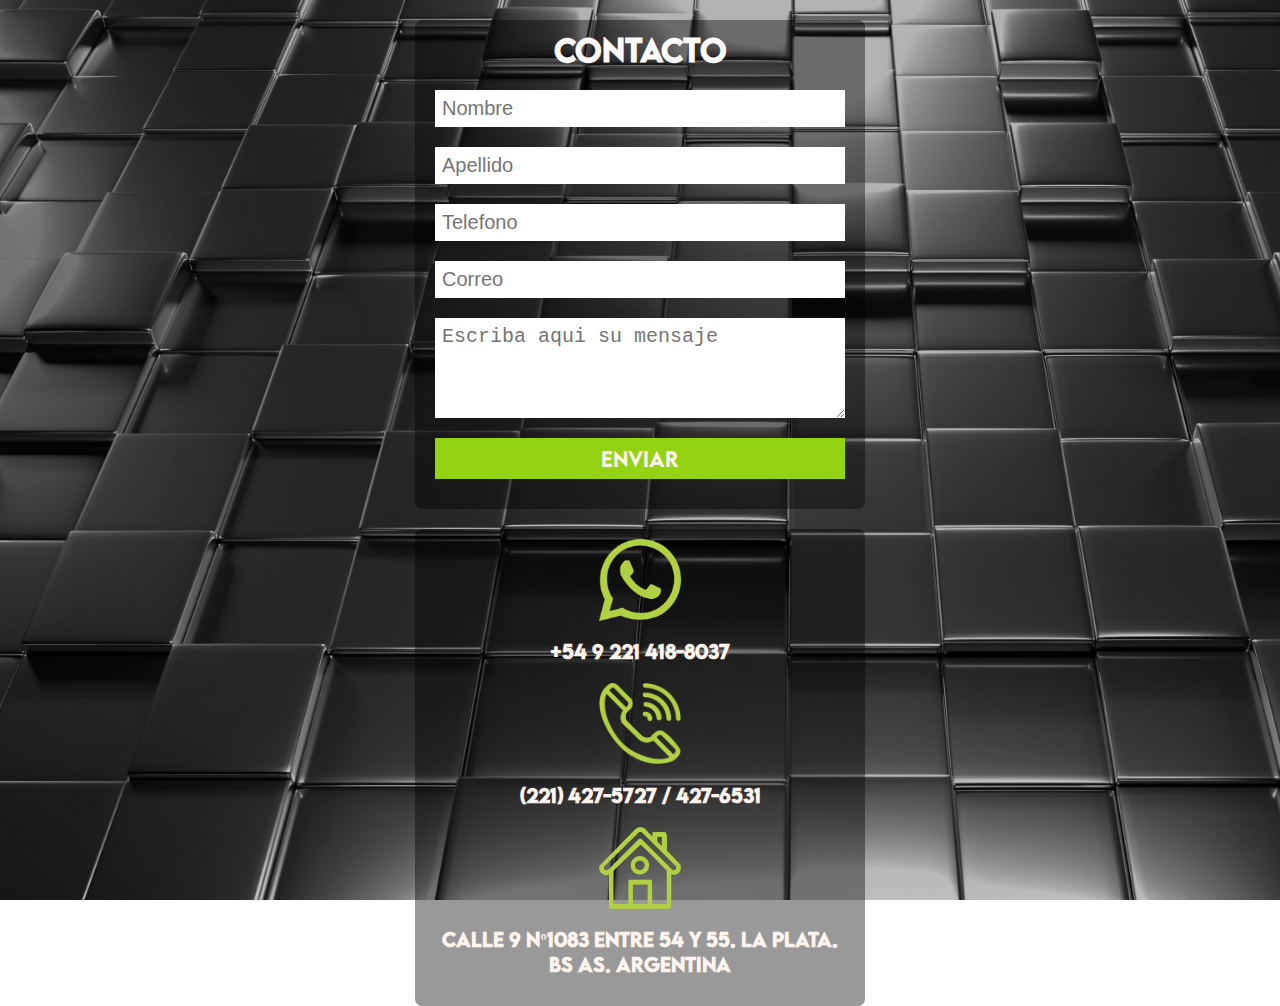
<file: contacto.html>
<html>
    <head>
        
        <title>Acrilicos La Plata-Contacto </title>
        <link rel="stylesheet" href="contacto.css">
        <link rel="shortcut icon" href="./21-08-15 Logo titulo.png"> 
              
    </head>
    <body>
        <form action="">
            <h2 class= "texto">CONTACTO</h2>
            <input type="text" name="Nombre" placeholder="Nombre" required>
            <input type="text" name="Apellido" placeholder="Apellido" required>
            <input type="text" name="Telefono" placeholder="Telefono" required>
            <input type="text" name="Correo" placeholder="Correo" required>
            <textarea name="mensaje" placeholder="Escriba aqui su mensaje"></textarea>
            <input type="submit" value="Enviar" id="Boton">
        </form>
        <div class="datos">
            <div class="contenedor-iconos">
                <img class="icono" src="./21-09-01 Whatssap.png" alt="">
                <h3>+54 9 221 418-8037</h3>
           </div>
           <div class="contenedor-iconos">
            <img class="icono" src="./21-09-01 Telefono.png" alt="">
            <h3> (221) 427-5727 / 427-6531</h3>
            </div>
            <div class="contenedor-iconos">
                <img class="icono" src="./21-09-01 direccion.png" alt="">
                <h3> Calle 9 Nº1083 entre 54 y 55. La Plata. Bs As. Argentina</h3>
             </div>
            
        </div>
    </body>
</html>
</file>
<file: contacto.css>
@font-face{
    font-family:'Lemon';
    src: url(./Fuente/lemon_milk/LEMONMILK-Medium.otf);
}



body{
    background-image:url(./21-09-01\ fondo.png);
    background-size: cover;
    background-attachment: fixed;
    margin: 0;
}
form{
    width: 450px;
    margin: auto;
    background: rgba(0, 0,0,0.4);
    padding: 10px 20px;
    box-sizing: border-box;
    margin-top: 20px;
    border-radius: 7px;  
}
.texto{
    color: snow;
    text-align: center;
    margin: 0;
    font-size: 30px;
    margin-bottom: 20px;
    font-family: "Lemon";

}
input, textarea{
    width: 100%;
    margin-bottom: 20px;
    padding: 7px;
    box-sizing: border-box;
    font-size: 20px;
    border: none;
}
textarea{
    min-height: 100px;
    max-height: 250px;
    max-width: 100%;
}

#boton{
    background: rgb(147,211,18);
    font-family: "Lemon";
    color: seashell;
}
#boton:hover{
    cursor: pointer;
}

.datos{
    width: 450px;
    margin: auto;
    background: rgba(0, 0,0,0.4);
    padding: 10px 20px;
    box-sizing: border-box;
    margin-top: 20px;
    border-radius: 7px;
     
}
.contenedor-icono{
    display: flex;
  }

.icono{
    width: 20%;
    height: auto;
    margin-left: 40%;
 }
h3{
    font-family: "lemon";
    color: seashell;
    text-align: center;
}

@media (max-width){
    form{
        width: 100%;
    }
}
</file>
